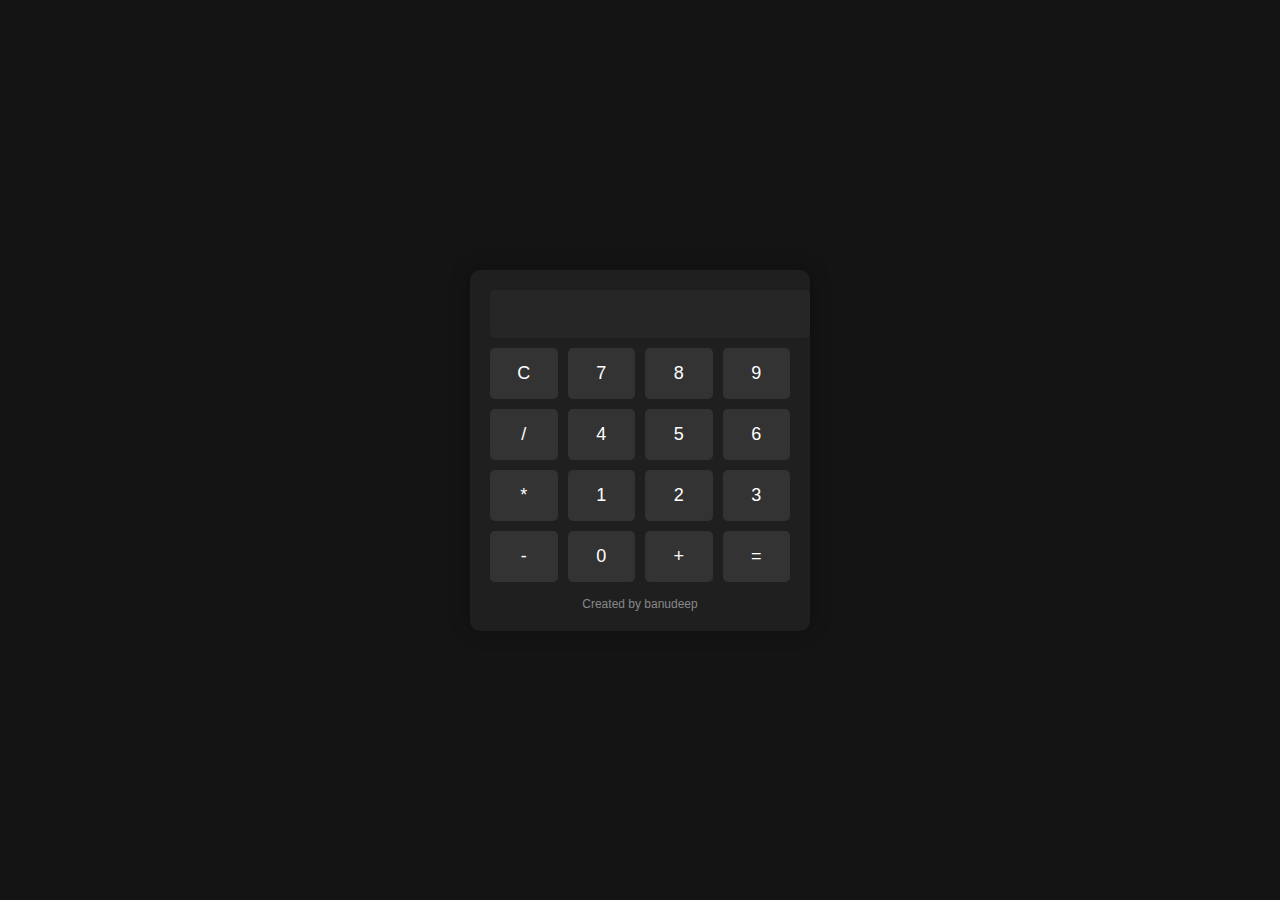
<file: calculator/index.html>
<!DOCTYPE html>
<html lang="en">
<head>
<meta charset="UTF-8">
<meta name="viewport" content="width=device-width, initial-scale=1.0">
<title>NeoCalc</title>
<link rel="stylesheet" href="">
<link rel="icon" type="image/png" href="1.png">
<style>
  body {
    background-color: #141414;
    font-family: Arial, sans-serif;
    display: flex;
    justify-content: center;
    align-items: center;
    min-height: 100vh;
    margin: 0;
  }
  .calculator {
    background-color: #1f1f1f;
    border-radius: 10px;
    box-shadow: 0 0 20px rgba(0, 0, 0, 0.3);
    padding: 20px;
    width: 300px;
    text-align: center;
  }
 
  .credit {
    margin-top: 15px;
    color: #888; 
    font-size: 12px;
    text-align: center;
}
  .display {
    background-color: #262626;
    border: none;
    border-radius: 5px;
    color: #fff;
    font-size: 24px;
    margin-bottom: 10px;
    padding: 10px;
    width: 100%;
  }
  .display {
    background-color: #262626;
    border: none;
    border-radius: 5px;
    color: #fff;
    font-size: 24px;
    margin: 0 auto 10px auto;
    padding: 10px;
    width: 100%;
  }
  .buttons {
    display: grid;
    grid-template-columns: repeat(4, 1fr);
    gap: 10px;
  }
  .button {
    background-color: #333;
    border: none;
    border-radius: 5px;
    color: #fff;
    cursor: pointer;
    font-size: 18px;
    padding: 15px 0;
    transition: background-color 0.2s, transform 0.2s;
  }
  .button:hover {
    background-color: #555;
  }

  .button:active {
    background-color: #444;
    box-shadow: 0 0 5px rgba(0, 0, 0, 0.4);
  }
</style>
</head>
<body>
<div class="calculator">
  <input type="text" class="display" id="display" readonly>
  <div class="buttons">
    <button class="button" onclick="clearDisplay()">C</button>
    <button class="button" onclick="appendToDisplay('7')">7</button>
    <button class="button" onclick="appendToDisplay('8')">8</button>
    <button class="button" onclick="appendToDisplay('9')">9</button>
    <button class="button" onclick="appendToDisplay('/')">/</button>
    <button class="button" onclick="appendToDisplay('4')">4</button>
    <button class="button" onclick="appendToDisplay('5')">5</button>
    <button class="button" onclick="appendToDisplay('6')">6</button>
    <button class="button" onclick="appendToDisplay('*')">*</button>
    <button class="button" onclick="appendToDisplay('1')">1</button>
    <button class="button" onclick="appendToDisplay('2')">2</button>
    <button class="button" onclick="appendToDisplay('3')">3</button>
    <button class="button" onclick="appendToDisplay('-')">-</button>
    <button class="button" onclick="appendToDisplay('0')">0</button>
    <button class="button" onclick="appendToDisplay('+')">+</button>
    <button class="button" onclick="calculate()">=</button>
    
  </div>
  <div class="credit">Created by banudeep</div>
</div>
<script>
    const display = document.getElementById("display");
  
  function appendToDisplay(value) {
    display.value += value;
  }
  
  function clearDisplay() {
    display.value = "";
  }
  
  function calculate() {
    const expression = display.value;
    let result = "Error";
    
    if (expression) {
      try {
        result = eval(expression);
      } catch (error) {
        result = "Error";
      }
    }
    
    display.value = result;
  }

</script>
</body>
</html>
</file>
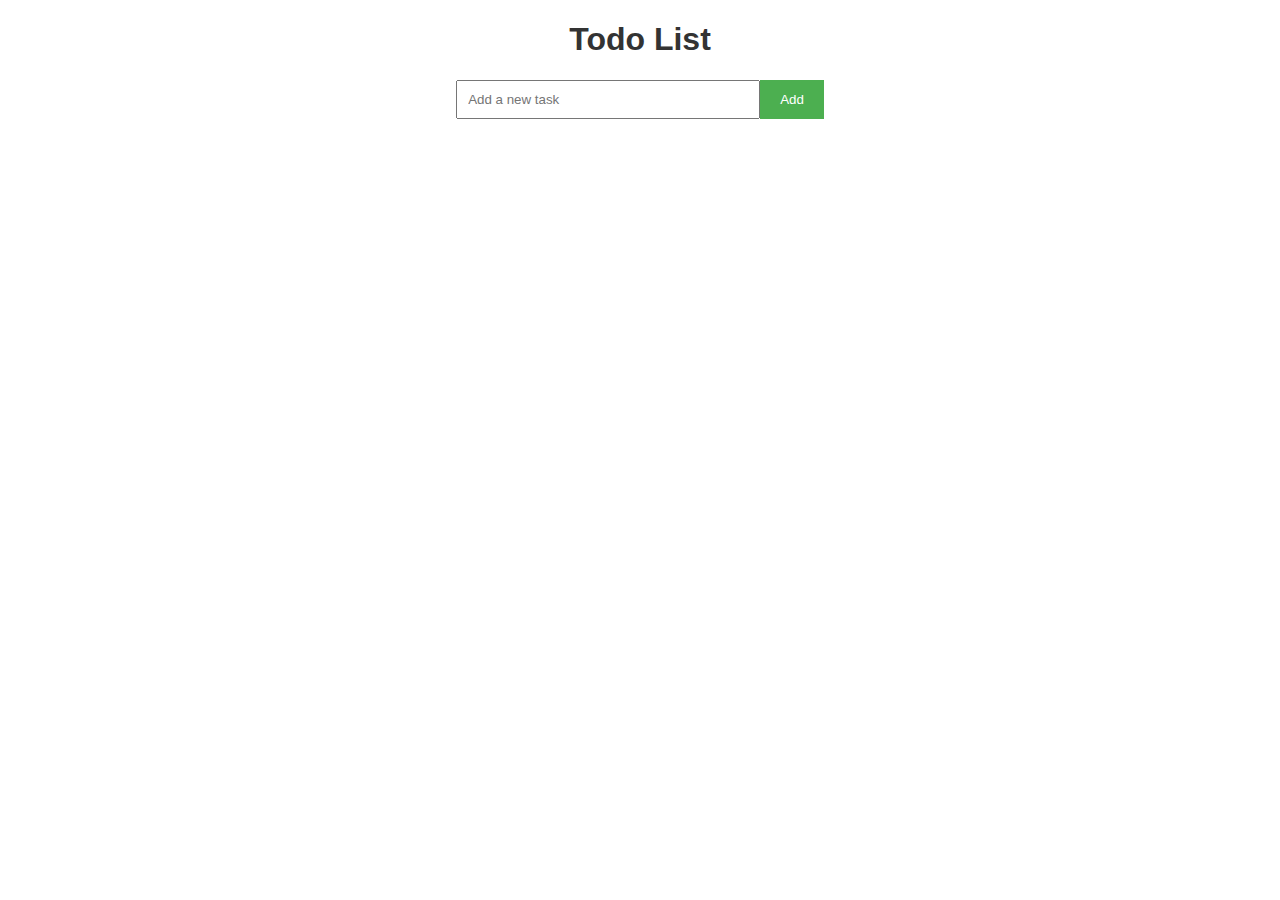
<file: TODO list/index.html>
<!DOCTYPE html>
<html lang="en">
<head>
    <meta charset="UTF-8">
    <meta name="viewport" content="width=device-width, initial-scale=1.0">
    <link rel="stylesheet" href="styles.css">
    <title>Todo List</title>
</head>
<body>
    <div class="container">
        <h1>Todo List</h1>
        <div class="input-container">
            <input type="text" id="task" placeholder="Add a new task">
            <button id="addTask">Add</button>
        </div>
        <ul id="taskList">
        </ul>
    </div>
    <script src="script.js"></script>
</body>
</html>
</file>
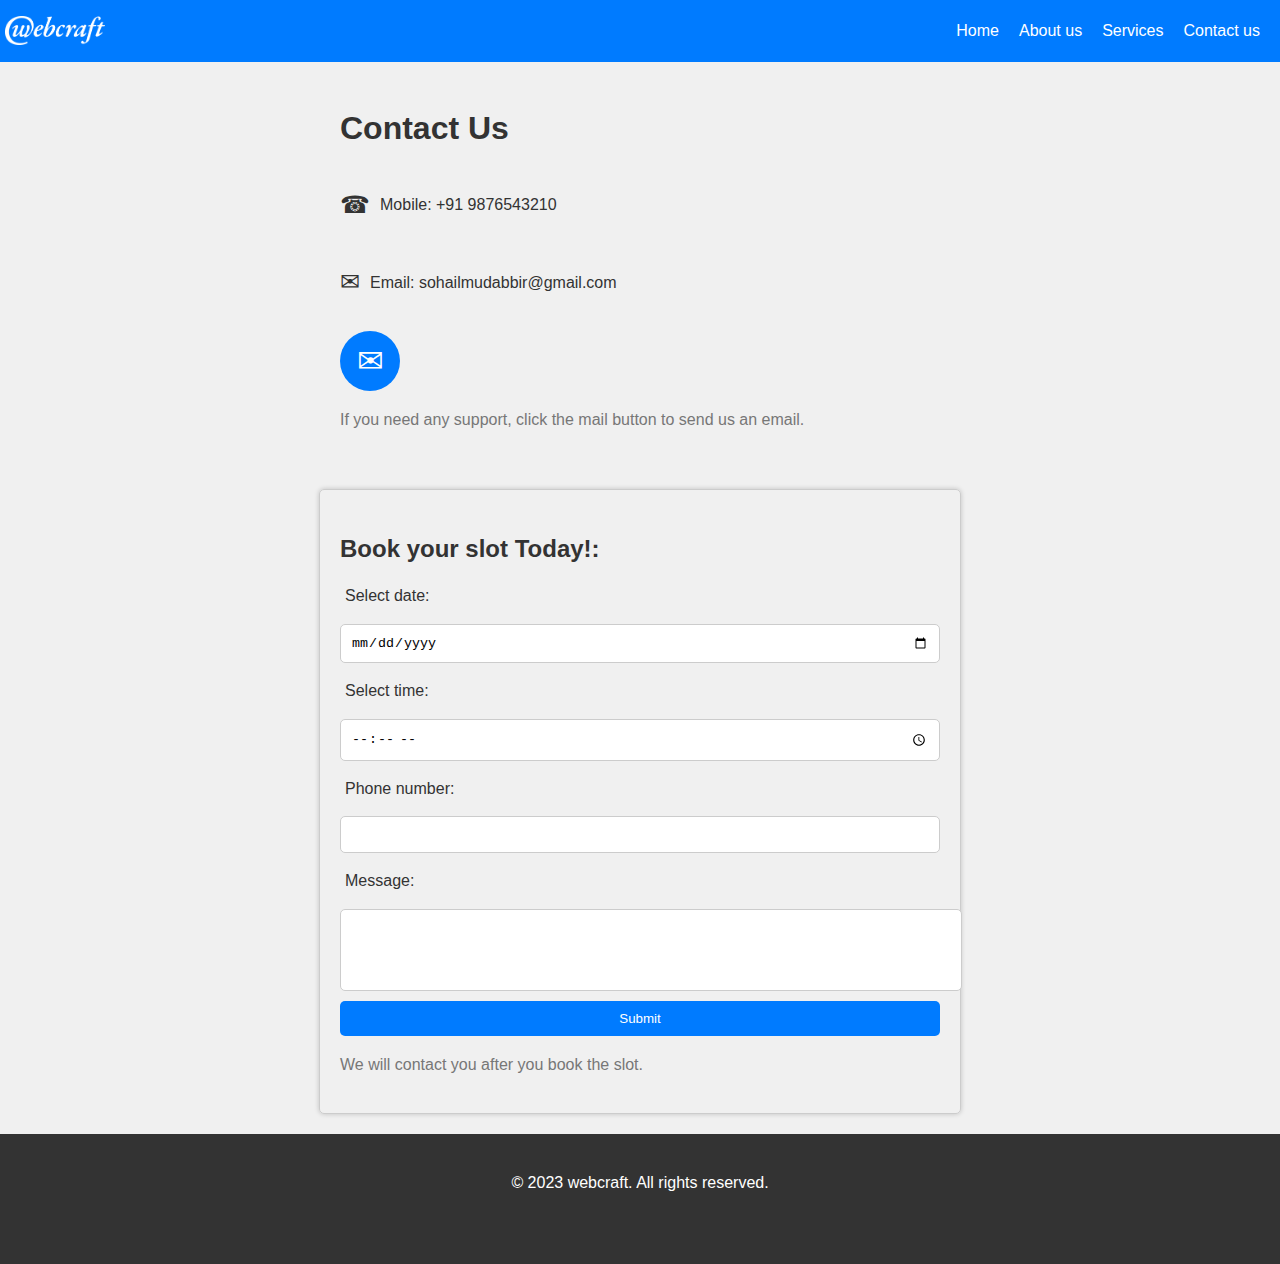
<file: landing/contact.html>
<!DOCTYPE html>
<html lang="en">
<head>
    <meta charset="UTF-8">
    <meta name="viewport" content="width=device-width, initial-scale=1.0">
    <title>Contact Us</title>
    <link rel="stylesheet" href="landing.css">
    <link rel="stylesheet" href="contact.css">
    <link rel="icon" type="jpg" href="logo.png">
</head>
<body>
    <header>
        <div class="logo">
            <img src="webcraft-logo.png" alt="Your Company Logo">
        </div>
        
        <nav class="sidebar">
            <ul class="sidebar-menu">
                <li><a href="index.html">Home</a></li>
                <li><a href="about.html">About us</a></li>
                <li><a href="services.html">Services</a></li>
                <li><a href="contact.html">Contact us</a></li>
            </ul>
        </nav>
        
    </header>
    <div class="container">
        <h1 class="contact-heading">Contact Us</h1>
        <div class="contact-info">
            <span class="contact-icon">&#9742;</span>
            <p>Mobile: +91 9876543210</p>
        </div>
        <div class="contact-info">
            <span class="contact-icon">&#9993;</span>
            <p>Email: sohailmudabbir@gmail.com</p>
        </div>
        <a href="mailto:sohailmudabbir@gmail.com" class="support-btn">&#9993;</a>
        <p class="par">If you need any support, click the mail button to send us an email.</p>
    </div>
    <div class="query-section">
        <h2>Book your slot Today!:</h2>
        <form id="queryForm">
            <label for="date">Select date:</label>
            <input type="date" name="date" id="date">
            <label for="time">Select time:</label>
            <input type="time" name="time" id="time">
            <label for="number" name="number" id="number">Phone number:</label>
            <input type="number">
            <label for="message">Message:</label>
            <textarea id="message" name="message" rows="4" required></textarea>

            <button type="submit" class="nav-button" onclick="sendCommentByEmail()">Submit</button>
            <p class="par">We will contact you after you book the slot.</p>
        </form>
    </div>
    <script>
    function sendCommentByEmail() {
        const comment = document.getElementById("message").value;
        const date = document.getElementById("date").value;
        const time = document.getElementById("time").value;
        const number = document.getElementById("number").value;
      
        const subject = "Query to webcraft";
        const recipient = "sohailmudabbir@gmail.com";
      
        // Combine the comment, date, and time values in the body of the email
        const body = `${comment}\n\nSelected Date: ${date}\nSelected Time: ${time} \nSelected Time: ${number}`;
        const mailtoLink = `mailto:${recipient}?subject=${encodeURIComponent(subject)}&body=${encodeURIComponent(body)}`;
        window.location.href = mailtoLink;
      }
        const feedbackForm = document.getElementById('queryForm');
        queryForm.addEventListener('submit', (e) => {
        e.preventDefault();
        alert('Thank you, your slot has been booked!');
      });

    </script>
    <footer class="footer">
        <div class="footer-content">
            <p>&copy; 2023 webcraft. All rights reserved.</p>
            
        </div>
        <div class="social-icons">
            <a href="#" class="linkedin-logo" onclick="window.open('https://www.linkedin.com/in/mohammed-mudabbir-pasha-9a135321b/')"></a>
            <a href="#" class="instagram-logo" onclick="window.open('https://www.instagram.com/mysteriosohail/?hl=en')"></a>
            <a href="#" class="threads-logo" onclick="window.open('https://www.threads.net/@mysteriosohail')"></a>
            <a href="landing.html" class="webcraft-logo"></a>
            
        </div>
        </footer>
    

</body>
</html>
</file>
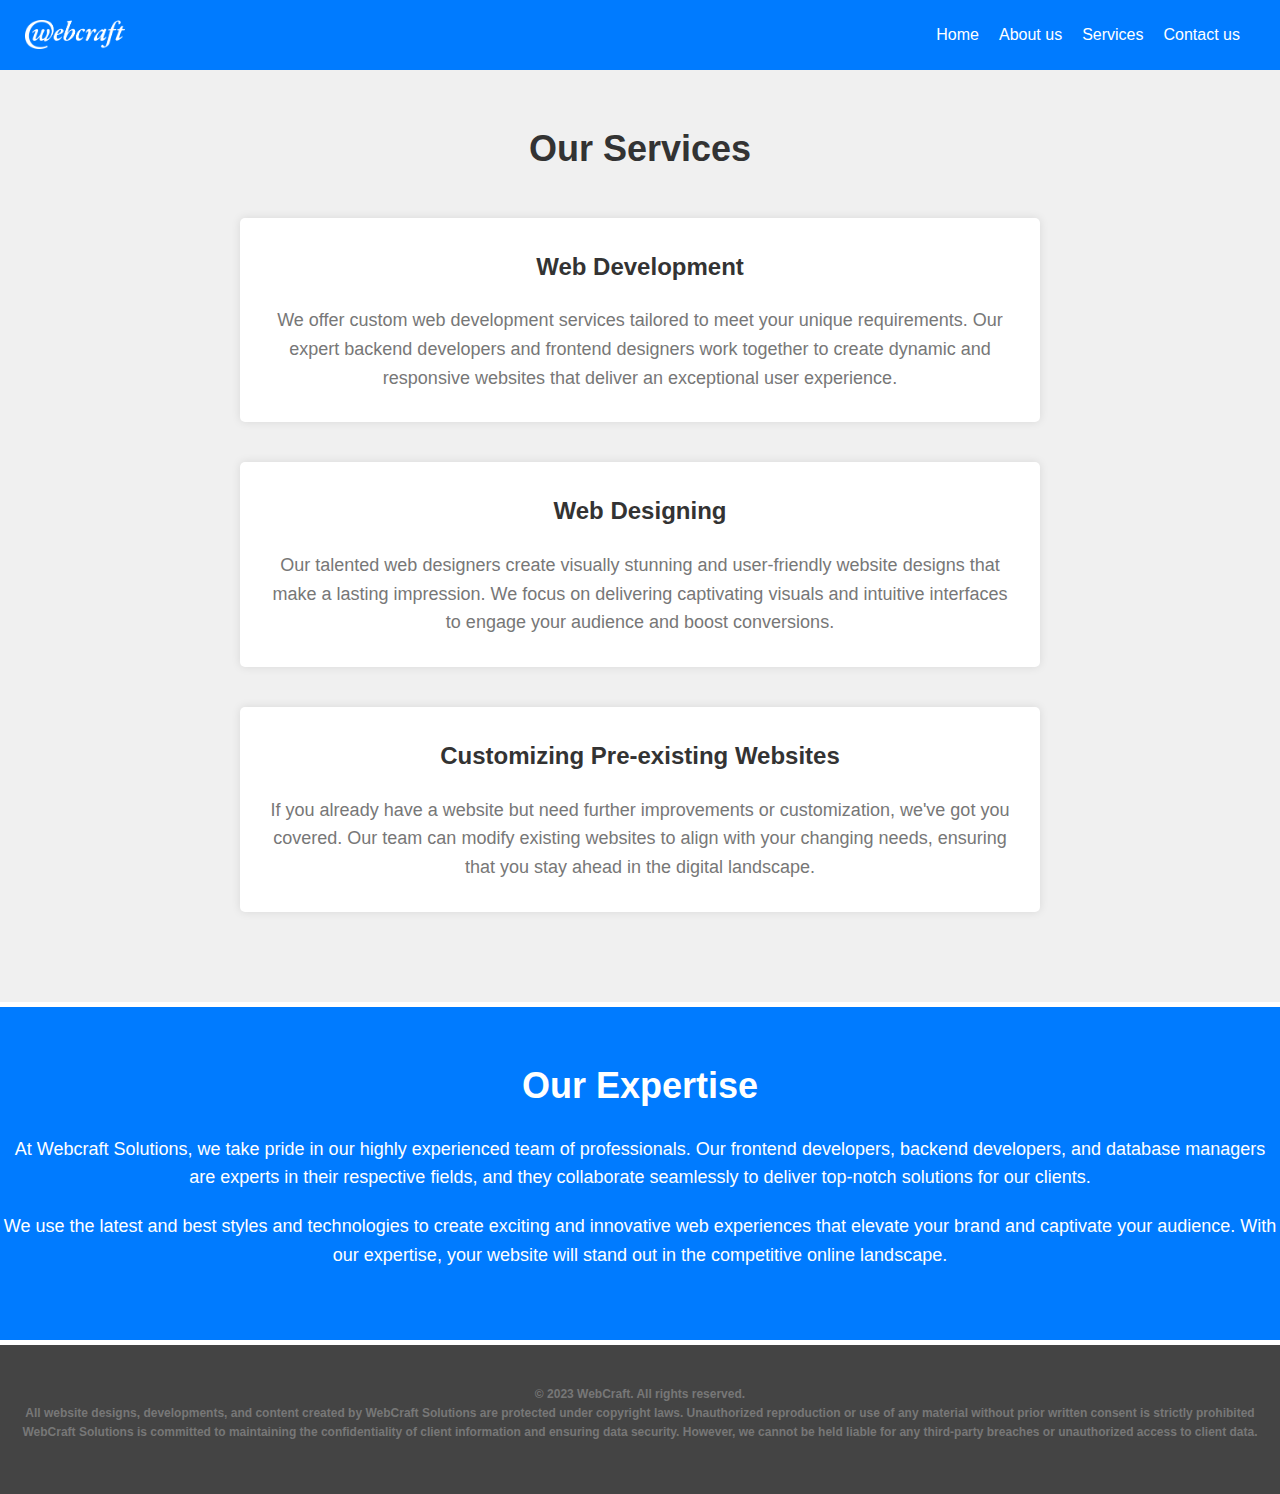
<file: landing/services.html>
<!DOCTYPE html>
<html lang="en">
<head>
    <meta charset="UTF-8">
    <meta name="viewport" content="width=device-width, initial-scale=1.0">
    <title>Webcraft Solutions - Services</title>
    <link rel="stylesheet" href="landing.css">
    <link rel="stylesheet" href="services.css">
    <link rel="icon" type="jpg" href="logo.png">
</head>
<body>
    <header>
        <!-- Your header content here -->
        <div class="logo">
            <img src="webcraft-logo.png" alt="Your Company Logo">
        </div>
        
        <nav class="sidebar">
            <ul class="sidebar-menu">
                <li><a href="index.html">Home</a></li>
                <li><a href="about.html">About us</a></li>
                <li><a href="services.html">Services</a></li>
                <li><a href="contact.html">Contact us</a></li>
            </ul>
        </nav>
    </header>

    <section class="services">
        <h1>Our Services</h1>
        <div class="service">
            <h2>Web Development</h2>
            <p>We offer custom web development services tailored to meet your unique requirements. Our expert backend developers and frontend designers work together to create dynamic and responsive websites that deliver an exceptional user experience.</p>
        </div>
        <div class="service">
            <h2>Web Designing</h2>
            <p>Our talented web designers create visually stunning and user-friendly website designs that make a lasting impression. We focus on delivering captivating visuals and intuitive interfaces to engage your audience and boost conversions.</p>
        </div>
        <div class="service">
            <h2>Customizing Pre-existing Websites</h2>
            <p>If you already have a website but need further improvements or customization, we've got you covered. Our team can modify existing websites to align with your changing needs, ensuring that you stay ahead in the digital landscape.</p>
        </div>
    </section>

    <section class="expertise">
        <h2>Our Expertise</h2>
        <p>At Webcraft Solutions, we take pride in our highly experienced team of professionals. Our frontend developers, backend developers, and database managers are experts in their respective fields, and they collaborate seamlessly to deliver top-notch solutions for our clients.</p>
        <p>We use the latest and best styles and technologies to create exciting and innovative web experiences that elevate your brand and captivate your audience. With our expertise, your website will stand out in the competitive online landscape.</p>
    </section>

    <footer>
        <!-- Your footer content here -->
         
        <div class="terms">
            <p>&copy; 2023 WebCraft. All rights reserved.</p>
            <p>All website designs, developments, and content created by WebCraft Solutions are protected under copyright laws. Unauthorized reproduction or use of any material without prior written consent is strictly prohibited</p>
            <p>WebCraft Solutions is committed to maintaining the confidentiality of client information and ensuring data security. However, we cannot be held liable for any third-party breaches or unauthorized access to client data.</p>
          </div>
          <div class="social-icons">
            <a href="#" class="linkedin-logo" onclick="window.open('https://www.linkedin.com/in/mohammed-mudabbir-pasha-9a135321b/')"></a>
            <a href="#" class="instagram-logo" onclick="window.open('https://www.instagram.com/mysteriosohail/?hl=en')"></a>
            <a href="#" class="threads-logo" onclick="window.open('https://www.threads.net/@mysteriosohail')"></a>
            <a href="index.html" class="webcraft-logo"></a>
            
        </div>
    </footer>
</body>
</html>
</file>
<file: TODO list/styles.css>
body {
    font-family: Arial, sans-serif;
}

.container {
    max-width: 400px;
    margin: 0 auto;
    text-align: center;
}

h1 {
    color: #333;
}

.input-container {
    display: flex;
    justify-content: center;
    margin-top: 20px;
}

input[type="text"] {
    width: 70%;
    padding: 10px;
}

button {
    padding: 10px 20px;
    background-color: #4CAF50;
    color: white;
    border: none;
    cursor: pointer;
}

button:hover {
    background-color: #45a049;
}

ul {
    list-style: none;
}

li {
    display: flex;
    align-items: center;
    padding: 10px;
}

.completed {
    text-decoration: line-through;
    color: #aaa;
}

.delete {
    margin-left: 10px;
    padding: 3px 8px;
    background-color: #f44336;
    color: white;
    border: none;
    cursor: pointer;
}
</file>
<file: landing/landing.css>
body {
    font-family: 'Roboto', sans-serif;
    margin: 0;
    padding: 0;
    color: #333;
    background-color: #f0f0f0;
}

header {
    background-color: #444;
    padding: 20px;
    color: #fff;
}

nav ul {
    list-style: none;
    margin: 0;
    padding: 0;
}

nav ul li {
    display: inline;
    margin-right: 20px;
}

nav ul li a {
    text-decoration: none;
    color: #fff;
}

.hero {
    text-align: center;
    padding: 100px 0;
    background-color: #007bff;
    color: #fff;
}

.hero h1 {
    font-size: 48px;
    margin-bottom: 20px;
}

.hero p {
    font-size: 24px;
    margin-bottom: 40px;
}

.cta-btn {
    display: inline-block;
    background-color: #fff;
    color: #007bff;
    padding: 15px 30px;
    border: none;
    border-radius: 5px;
    text-decoration: none;
    font-size: 18px;
    transition: background-color 0.3s;
}

.cta-btn:hover {
    background-color: #007bff;
    color: #fff;
}

.features {
    display: flex;
    justify-content: space-around;
    padding: 80px 0;
}

.feature-box {
    text-align: center;
    width: 30%;
    background-color: #fff;
    padding: 30px;
    box-shadow: 0 0 10px rgba(0, 0, 0, 0.1);
    border-radius: 5px;
    transition: transform 0.3s;
}

.feature-box i {
    font-size: 48px;
    margin-bottom: 20px;
    color: #007bff;
}

.feature-box h2 {
    font-size: 24px;
    margin-bottom: 20px;
}

.feature-box p {
    font-size: 18px;
}

.feature-box:hover {
    transform: translateY(-5px);
}

footer {
    text-align: center;
    background-color: #444;
    color: #fff;
    padding: 20px;
}

/* Existing CSS styles (unchanged) */

/* ... */

/* New CSS styles for the login modal */

.login-modal {
    display: none;
    position: fixed;
    top: 0;
    left: 0;
    width: 100%;
    height: 100%;
    background-color: rgba(0, 0, 0, 0.6);
    justify-content: center;
    align-items: center;
}

.modal-content {
    background-color: #f9f9f9;
    padding: 20px;
    box-shadow: 0 0 10px rgba(0, 0, 0, 0.2);
    border-radius: 5px;
    max-width: 400px;
}

.close-btn {
    position: absolute;
    top: 10px;
    right: 10px;
    font-size: 24px;
    cursor: pointer;
}

.login-modal h2 {
    margin-bottom: 20px;
}

.login-modal form {
    display: flex;
    flex-direction: column;
}

.login-modal label {
    margin-bottom: 5px;
    font-weight: bold;
}

.login-modal input[type="text"],
.login-modal input[type="password"] {
    padding: 10px;
    margin-bottom: 10px;
    border: 1px solid #ddd;
    border-radius: 5px;
}

.login-modal input[type="submit"] {
    padding: 10px 20px;
    background-color: #007bff;
    color: #fff;
    border: none;
    border-radius: 5px;
    cursor: pointer;
}

.login-modal input[type="submit"]:hover {
    background-color: #0056b3;
}
/* ... (previous CSS styles) ... */

/* New CSS styles for the signup modal */

.signup-modal {
    display: none;
    position: fixed;
    top: 0;
    left: 0;
    width: 100%;
    height: 100%;
    background-color: rgba(0, 0, 0, 0.6);
    justify-content: center;
    align-items: center;
}

.signup-modal h2 {
    margin-bottom: 20px;
}

.signup-modal form {
    display: flex;
    flex-direction: column;
}

.signup-modal label {
    margin-bottom: 5px;
    font-weight: bold;
}

.signup-modal input[type="text"],
.signup-modal input[type="email"],
.signup-modal input[type="password"] {
    padding: 10px;
    margin-bottom: 10px;
    border: 1px solid #ddd;
    border-radius: 5px;
}

.signup-modal input[type="submit"] {
    padding: 10px 20px;
    background-color: #007bff;
    color: #fff;
    border: none;
    border-radius: 5px;
    cursor: pointer;
}

.signup-modal input[type="submit"]:hover {
    background-color: #0056b3;
}
/* ... (previous CSS styles) ... */

/* New CSS styles for the header navigation with animations */

nav ul li {
    display: inline;
    margin-right: 20px;
    position: relative;
}

/* Add sliding effect to the line under li */
nav ul li::after {
    content: "";
    position: absolute;
    left: 0;
    bottom: -5px;
    width: 0; /* Start with width set to 0 */
    height: 2px;
    background-color: #b4cde8;
    transition: width 0.01s ease-in-out; /* Add a smooth transition */
}

nav ul li:hover::after {
    width: 100%; /* Slide the line to the full width on hover */
}

/* Add boldness on hover */
nav ul li:hover a {
    font-weight: bold;
}

nav ul {
    display: flex; /* Use flexbox */
    justify-content: space-between; /* Spacing between list items */
}
.logo {
    display: inline-block;
    width: 30px;
    height: 30px;
    background-size: cover;
    margin-left: 5px;
    cursor: pointer;
  }
  .linkedin-logo {
    background-image: url('https://static-00.iconduck.com/assets.00/linkedin-round-icon-512x512-axwevao2.png'); /* Replace with your LinkedIn logo URL */
  }
  .logo {
    /* Existing styles for logo */
    /* ... */
    transition: transform 0.3s ease; /* Add a transition property for smooth scaling */
  }
  .logo:hover {
    transform: scale(1.2); /* Scale the logo on hover */
  }
  
  .terms {
    margin-top: 20px;
    font-size: 12px;
    color: #777;
    font-weight: bold;
  }
  header {
    display: flex;
    align-items: center;
    justify-content: space-between;
    padding: 20px;
    background-color: #007bff;
}

.logo img {
    max-width: 100px; /* Adjust the maximum width of the logo */
    height: auto; /* Preserve aspect ratio */
}
.modal-content {
    position: absolute;
    top: 50%;
    left: 50%;
    transform: translate(-50%, -50%);
    background-color: #fff;
    padding: 20px;
    border-radius: 5px;
}

.close-btn {
    position: absolute;
    top: 10px;
    right: 10px;
    font-size: 20px;
    cursor: pointer;
}

h2 {
    margin-bottom: 10px;
}

form {
    display: flex;
    flex-direction: column;
}

label {
    margin-bottom: 5px;
}

input[type="text"],
input[type="email"],
input[type="password"] {
    padding: 10px;
    margin-bottom: 10px;
    border: 1px solid #ccc;
    border-radius: 5px;
}

input[type="submit"] {
    background-color: #007bff;
    color: #fff;
    border: none;
    padding: 10px 20px;
    border-radius: 5px;
    cursor: pointer;
}

input[type="submit"]:hover {
    background-color: #0056b3;
}

.linkedin-logo,
.instagram-logo,
.threads-logo,
.webcraft-logo {
    display: inline-block;
    width: 24px;
    height: 24px;
    background-size: cover;
    background-repeat: no-repeat;
    transition: opacity 0.3s;
}

.linkedin-logo {
    background-image: url('https://cdn-icons-png.flaticon.com/512/174/174857.png');
}

.instagram-logo {
    background-image: url('https://upload.wikimedia.org/wikipedia/commons/thumb/a/a5/Instagram_icon.png/480px-Instagram_icon.png');
}

.threads-logo {
    background-image: url('https://vectorseek.com/wp-content/uploads/2023/07/Threads-with-Instagram-colors-Logo-Vector.jpg'); /* Replace with your Threads logo URL */
}
.webcraft-logo{
    background-image: url('https://e7.pngegg.com/pngimages/664/784/png-clipart-cursive-letter-case-alphabet-w-calligraphy-letter-text-logo-thumbnail.png');
}
.linkedin-logo:hover,
.instagram-logo:hover,
.threads-logo:hover,
.webcraft-logo:hover {
    opacity: 0.7;
    transform: scale(1.2); 
}
</file>
<file: landing/contact.css>
body {
    font-family: Arial, sans-serif;
    line-height: 1.6;
    margin: 0;
    padding: 0;
}
header {
    background-color: #007bff;
    color: #fff;
    text-align: center;
    padding: 1rem 0;
}
.container {
    max-width: 600px;
    margin: 0 auto;
    padding: 20px;
}
.contact-info {
    display: flex;
    align-items: center;
    margin-bottom: 20px;
}
.contact-icon {
    font-size: 24px;
    margin-right: 10px;
}

.support-btn {
    display: inline-block;
    width: 60px; 
    height: 60px; 
    background-color:#007bff;
    color: #fff;
    font-size: 32px;
    text-align: center;
    line-height: 60px; 
    border-radius: 50%;
    margin-right: 10px;
    text-decoration: none;
    transition: background-color 0.1s ease;
}
.support-btn:hover {
    background-color: #005ec3;
}
.logo img {
max-width: 100px; 
height: auto; 
}
header {
    
    color: #fff;
    text-align: center;
    padding: 1rem 0;
    display: flex;
    align-items: center;
    justify-content: space-between;
}
.contact-heading {
    flex: 1;
}

.logo {
transition: transform 0.3s ease;
}
.logo:hover {
transform: scale(1.2); 
}
.query-section {
    max-width: 600px;
    margin: 20px auto;
    padding: 20px;
    border: 1px solid #ccc;
    border-radius: 5px;
    box-shadow: 0 0 5px rgba(0, 0, 0, 0.2);
}

.query-section h2 {
    margin-bottom: 10px;
}

.query-section input,
.query-section textarea {
    width: 100%;
    padding: 10px;
    margin-bottom: 10px;
    border: 1px solid #ccc;
    border-radius: 5px;
}

.query-section textarea {
    resize: none;
}

.query-section button {
    background-color: #007bff;
    color: #fff;
    border: none;
    padding: 10px 20px;
    border-radius: 5px;
    cursor: pointer;
}

.query-section button:hover {
    background-color: #0056b3;
}
.footer {
    background-color: #333;
    color: #fff;
    text-align: center;
    padding: 20px;
}

.footer-content {
    max-width: 600px;
    margin: 0 auto;
}
.linkedin-logo,
.instagram-logo,
.threads-logo,
.webcraft-logo {
    display: inline-block;
    width: 24px;
    height: 24px;
    background-size: cover;
    background-repeat: no-repeat;
    transition: opacity 0.3s;
}

.linkedin-logo {
    background-image: url('https://cdn-icons-png.flaticon.com/512/174/174857.png');
}

.instagram-logo {
    background-image: url('https://upload.wikimedia.org/wikipedia/commons/thumb/a/a5/Instagram_icon.png/480px-Instagram_icon.png');
}

.threads-logo {
    background-image: url('https://vectorseek.com/wp-content/uploads/2023/07/Threads-with-Instagram-colors-Logo-Vector.jpg'); /* Replace with your Threads logo URL */
}
.webcraft-logo{
    background-image: url('https://e7.pngegg.com/pngimages/664/784/png-clipart-cursive-letter-case-alphabet-w-calligraphy-letter-text-logo-thumbnail.png');
}
.linkedin-logo:hover,
.instagram-logo:hover,
.threads-logo:hover,
.webcraft-logo:hover {
    opacity: 0.7;
    transform: scale(1.2); 
}
/* Flexbox layout */
label, input {
    display: block;
    margin-bottom: 10px;
  }
  
  /* Set up a flex container for labels and inputs */
  .flex-container {
    display: flex;
    flex-wrap: wrap;
  }
  
  /* Each label and input takes half of the available width */
  label, input {
    flex-basis: 50%;
    box-sizing: border-box;
    padding: 5px;
  }
  
  /* Add some spacing between label and input */
  label {
    margin-right: 10px;
  }
.par {
    color: #777;
}
</file>
<file: landing/services.css>
/* Reset default browser styles */
* {
    margin: 0;
    padding: 0;
    box-sizing: border-box;
  }
  
  /* Set up the general styles */
  body {
    font-family: 'Roboto', sans-serif;
    color: #333;
    line-height: 1.6;
    background-color: #f0f0f0;
  }
  .services {
    text-align: center;
    padding: 50px 0;
  }
  
  .services h1 {
    font-size: 36px;
    margin-bottom: 40px;
  }
  
  /* Feature box styles */
  .service {
    max-width: 800px;
    margin: 0 auto 40px;
    padding: 30px;
    background-color: #fff;
    box-shadow: 0 0 10px rgba(0, 0, 0, 0.1);
    border-radius: 5px;
  }
  
  .service h2 {
    font-size: 24px;
    margin-bottom: 20px;
  }
  
  .service p {
    font-size: 18px;
    color: #777;
  }
  
  /* Hover effect on feature boxes */
  .service:hover {
    transform: translateY(-5px);
    transition: transform 0.3s ease;
  }
  
  /* Style the Expertise section */
  .expertise {
    text-align: center;
    padding: 50px 0;
    background-color: #007bff;
    color: #fff;
    display: flex;
  flex-direction: column;
  align-items: center;
  transition: background-color 0.3s, box-shadow 0.3s; 
  }
  
  .expertise h2 {
    font-size: 36px;
    margin-bottom: 20px;
  }
  
  .expertise p {
    font-size: 18px;
    margin-bottom: 20px;
  }
  
  /* Add a border to the Expertise section to create image-like structures */
  .expertise {
    border-top: 5px solid #fff;
    border-bottom: 5px solid #fff;
  }
  .expertise:hover {
    background-color: #4597f0; /* Change the background color on hover */
    box-shadow: 0 0 10px rgba(0, 0, 0, 0.2); /* Add box-shadow on hover */
    transition: opacity 0.5s;
  }
</file>
